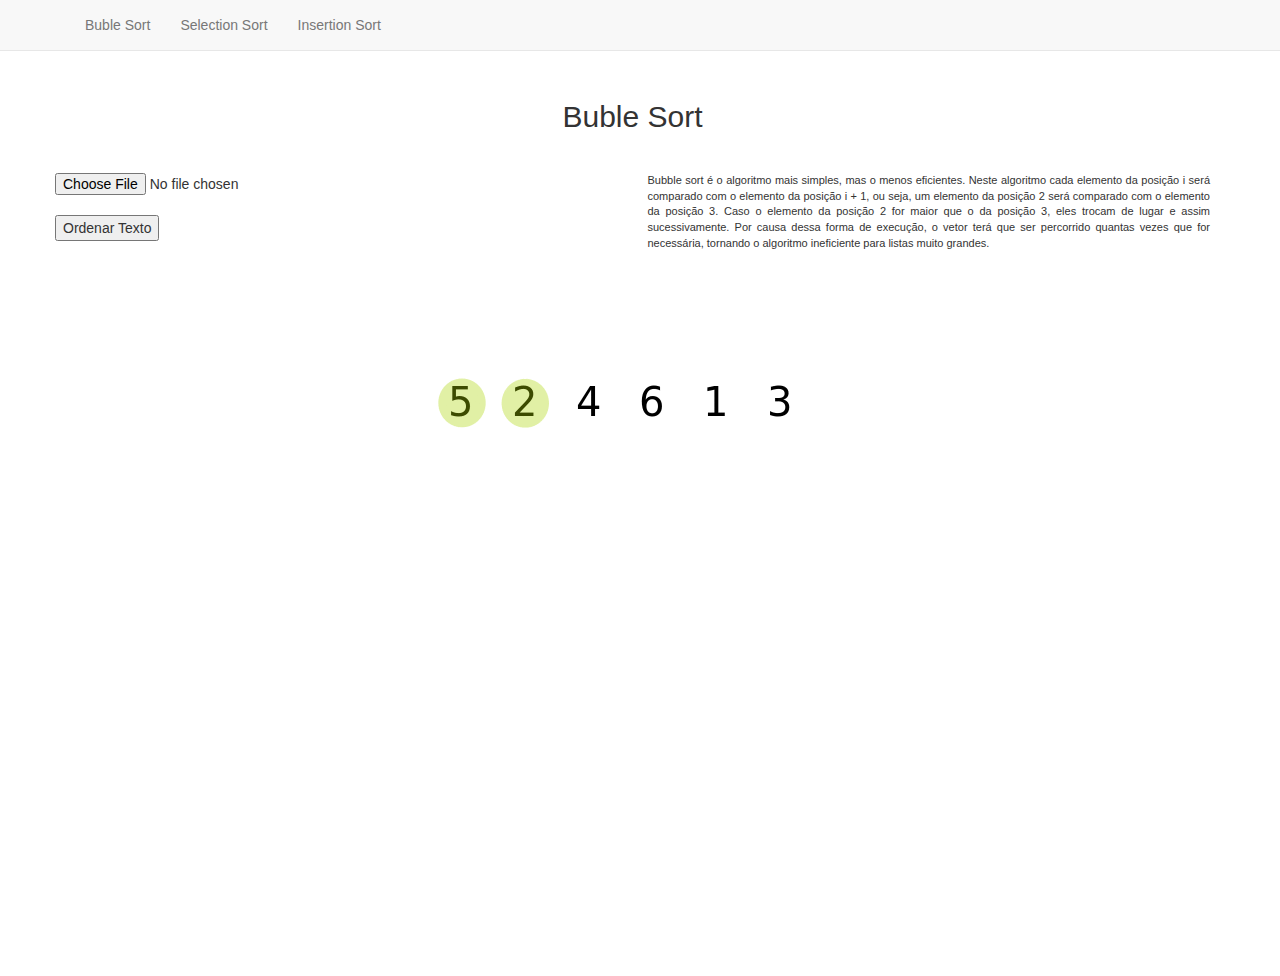
<file: Page/Index.html>
<!DOCTYPE html>
<html lang="en">
<head>
    <meta charset="UTF-8">
    <meta charset="utf-8">
    <meta http-equiv="X-UA-Compatible" content="IE=edge">
    <meta name="viewport" content="width=device-width, initial-scale=1">
    <!-- The above 3 meta tags *must* come first in the head; any other head content must come *after* these tags -->
    <meta name="description" content="">
    <meta name="author" content="">

    <title>Ordenacao de Dados</title>

    <!-- Bootstrap core CSS -->
    <link href="../Bootstrap/bootstrap.min.css" rel="stylesheet">

    <!-- IE10 viewport hack for Surface/desktop Windows 8 bug -->
    <link href="../Bootstrap/ie10-viewport-bug-workaround.css" rel="stylesheet">

    <!-- Custom styles for this template -->
    <link href="../Bootstrap/sticky-footer-navbar.css" rel="stylesheet">

    <!-- INDEX CSS -->
    <link rel="stylesheet" type="text/css" href="../Styles/index.css">
    <!-- Just for debugging purposes. Don't actually copy these 2 lines! -->
    <!--[if lt IE 9]><script src="../Js/ie8-responsive-file-warning.js"></script><![endif]-->
    <script src="../Js/ie-emulation-modes-warning.js"></script>

    <!-- HTML5 shim and Respond.js for IE8 support of HTML5 elements and media queries -->
    <!--[if lt IE 9]>
    <script src="https://oss.maxcdn.com/html5shiv/3.7.3/html5shiv.min.js"></script>
    <script src="https://oss.maxcdn.com/respond/1.4.2/respond.min.js"></script>
    <![endif]-->
</head>
<body>
<!-- Fixed navbar -->
<nav class="navbar navbar-default navbar-fixed-top">
    <div class="container">
        <div class="navbar-header">
            <button type="button" class="navbar-toggle collapsed" data-toggle="collapse" data-target="#navbar" aria-expanded="false" aria-controls="navbar">
                <span class="sr-only">Toggle navigation</span>
                <span class="icon-bar"></span>
                <span class="icon-bar"></span>
                <span class="icon-bar"></span>
            </button>
        </div>
        <div id="navbar" class="collapse navbar-collapse">
            <ul class="nav navbar-nav">
                <li><a class="active" href="#BubleSort">Buble Sort</a></li>
                <li><a href="SelectionSort.html">Selection Sort</a></li>
                <li><a href="InsertionSort.html">Insertion Sort</a></li>
            </ul>
        </div><!--/.nav-collapse -->
    </div>
</nav>
<div class="container" id="sitebody">
    <div class="row">
        <div class="col-md-12">
            <h2> Buble Sort</h2>
        </div>
    </div>
    <div class="row" id="sitebody_conteudo">
        <div class="col-md-6">
            <input type="file" id="theFile" accept=".txt">
            <br />
            <input type="button" id="btnOrdenar" value="Ordenar Texto">
            <iframe id="iframe" style="display:none;"></iframe>
        </div>
        <div class="col-md-6">
            <p id="conteudo">
                Bubble sort é o algoritmo mais simples, mas o menos eficientes. Neste algoritmo cada elemento da posição i será comparado
                com o elemento da posição i + 1, ou seja, um elemento da posição 2 será comparado com o elemento da posição 3. Caso o
                elemento da posição 2 for maior que o da posição 3, eles trocam de lugar e assim sucessivamente. Por causa dessa forma
                de execução, o vetor terá que ser percorrido quantas vezes que for necessária, tornando o algoritmo ineficiente para listas muito grandes.
            </p>
        </div>
    </div>
    <div class="row">
        <div class="col-md-12">
                <img class="div-center-align" src="../Img/bubble.gif">
        </div>
    </div>
</div>
<footer class="footer">

</footer>
<!-- Bootstrap core JavaScript
================================================== -->
<!-- Placed at the end of the document so the pages load faster -->
<script src="../Js/jquery-3.3.1.js"></script>
<script src="../Js/bootstrap.min.js"></script>
<script src="../Js/Pages/Index.js"></script>
<!-- IE10 viewport hack for Surface/desktop Windows 8 bug -->
<script src="../Js/ie10-viewport-bug-workaround.js"></script>
</body>
</html>
</file>
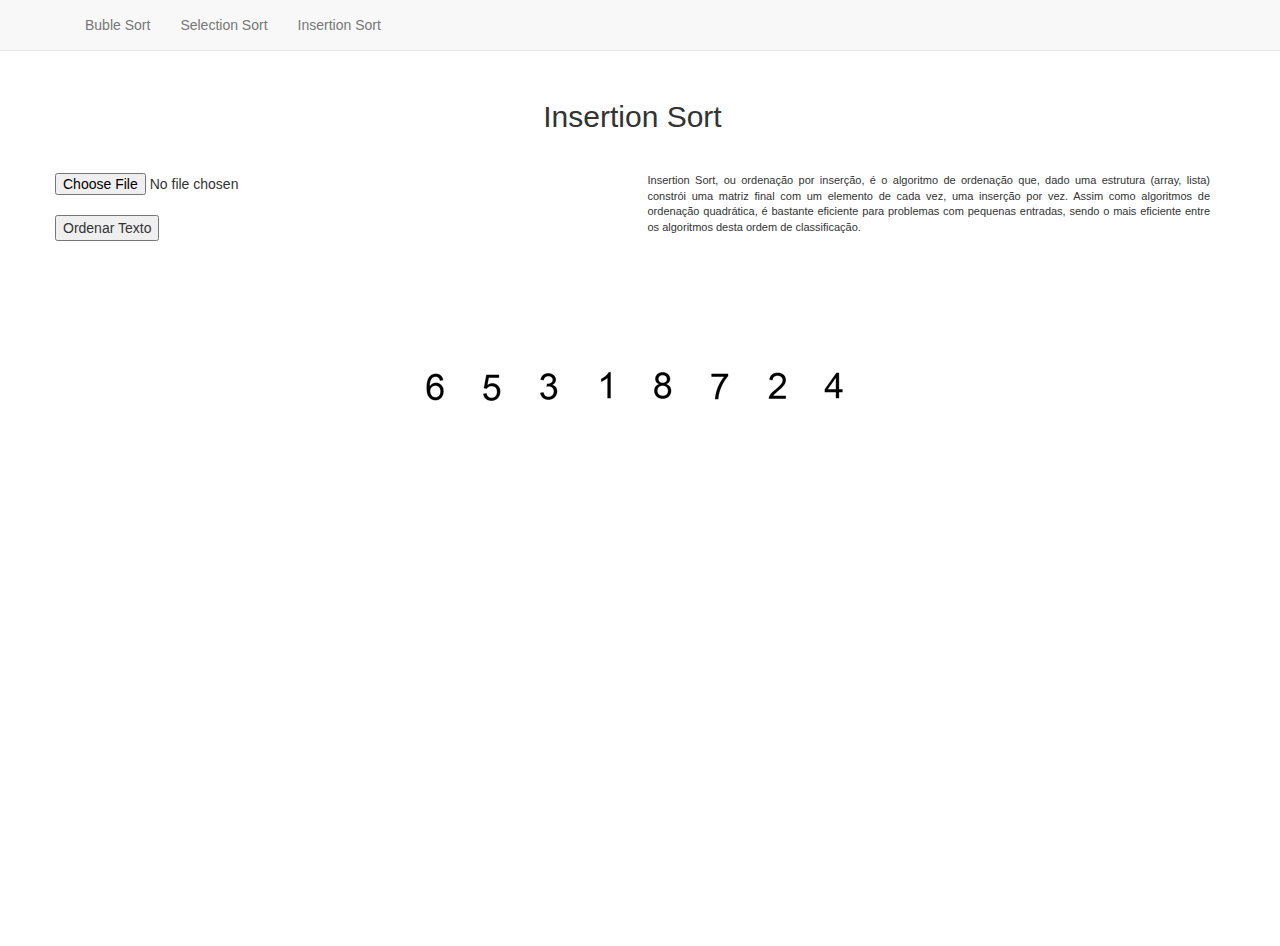
<file: Page/InsertionSort.html>
<!DOCTYPE html>
<html lang="en">
<head>
    <meta charset="UTF-8">
    <meta charset="utf-8">
    <meta http-equiv="X-UA-Compatible" content="IE=edge">
    <meta name="viewport" content="width=device-width, initial-scale=1">
    <!-- The above 3 meta tags *must* come first in the head; any other head content must come *after* these tags -->
    <meta name="description" content="">
    <meta name="author" content="">

    <title>Ordenacao de Dados</title>

    <!-- Bootstrap core CSS -->
    <link href="../Bootstrap/bootstrap.min.css" rel="stylesheet">

    <!-- IE10 viewport hack for Surface/desktop Windows 8 bug -->
    <link href="../Bootstrap/ie10-viewport-bug-workaround.css" rel="stylesheet">

    <!-- Custom styles for this template -->
    <link href="../Bootstrap/sticky-footer-navbar.css" rel="stylesheet">

    <!-- INDEX CSS -->
    <link rel="stylesheet" type="text/css" href="../Styles/InsertionSort.css">
    <!-- Just for debugging purposes. Don't actually copy these 2 lines! -->
    <!--[if lt IE 9]><script src="../Js/ie8-responsive-file-warning.js"></script><![endif]-->
    <script src="../Js/ie-emulation-modes-warning.js"></script>

    <!-- HTML5 shim and Respond.js for IE8 support of HTML5 elements and media queries -->
    <!--[if lt IE 9]>
    <script src="https://oss.maxcdn.com/html5shiv/3.7.3/html5shiv.min.js"></script>
    <script src="https://oss.maxcdn.com/respond/1.4.2/respond.min.js"></script>
    <![endif]-->
</head>
<body>
<!-- Fixed navbar -->
<nav class="navbar navbar-default navbar-fixed-top">
    <div class="container">
        <div class="navbar-header">
            <button type="button" class="navbar-toggle collapsed" data-toggle="collapse" data-target="#navbar" aria-expanded="false" aria-controls="navbar">
                <span class="sr-only">Toggle navigation</span>
                <span class="icon-bar"></span>
                <span class="icon-bar"></span>
                <span class="icon-bar"></span>
            </button>
        </div>
        <div id="navbar" class="collapse navbar-collapse">
            <ul class="nav navbar-nav">
                <li><a href="Index.html">Buble Sort</a></li>
                <li><a href="SelectionSort.html">Selection Sort</a></li>
                <li><a class="active" href="#InsertionSort">Insertion Sort</a></li>
            </ul>
        </div><!--/.nav-collapse -->
    </div>
</nav>
<div class="container" id="sitebody">
    <div class="row">
        <div class="col-md-12">
            <h2>Insertion Sort</h2>
        </div>
    </div>
    <div class="row" id="sitebody_conteudo">
        <div class="col-md-6">
            <input type="file" id="theFile" accept=".txt">
            <br />
            <input type="button" id="btnOrdenar" value="Ordenar Texto">
            <iframe id="iframe" style="display:none;"></iframe>
        </div>
        <div class="col-md-6">
            <p>
                Insertion Sort, ou ordenação por inserção, é o algoritmo de ordenação que, dado uma estrutura (array, lista) constrói
                uma matriz final com um elemento de cada vez, uma inserção por vez. Assim como algoritmos de ordenação quadrática,
                é bastante eficiente para problemas com pequenas entradas, sendo o mais eficiente entre os algoritmos desta
                ordem de classificação.
            </p>
        </div>
    </div>
    <div class="row">
        <div class="col-md-12">
                <img class="div-center-align" src="../Img/Insertion-sort-example.gif">
        </div>
    </div>
</div>
<footer class="footer">

</footer>
<!-- Bootstrap core JavaScript
================================================== -->
<!-- Placed at the end of the document so the pages load faster -->
<script src="../Js/jquery-3.3.1.js"></script>
<script src="../Js/bootstrap.min.js"></script>
<script src="../Js/Pages/InsertionSort.js"></script>
<!-- IE10 viewport hack for Surface/desktop Windows 8 bug -->
<script src="../Js/ie10-viewport-bug-workaround.js"></script>
</body>
</html>
</file>
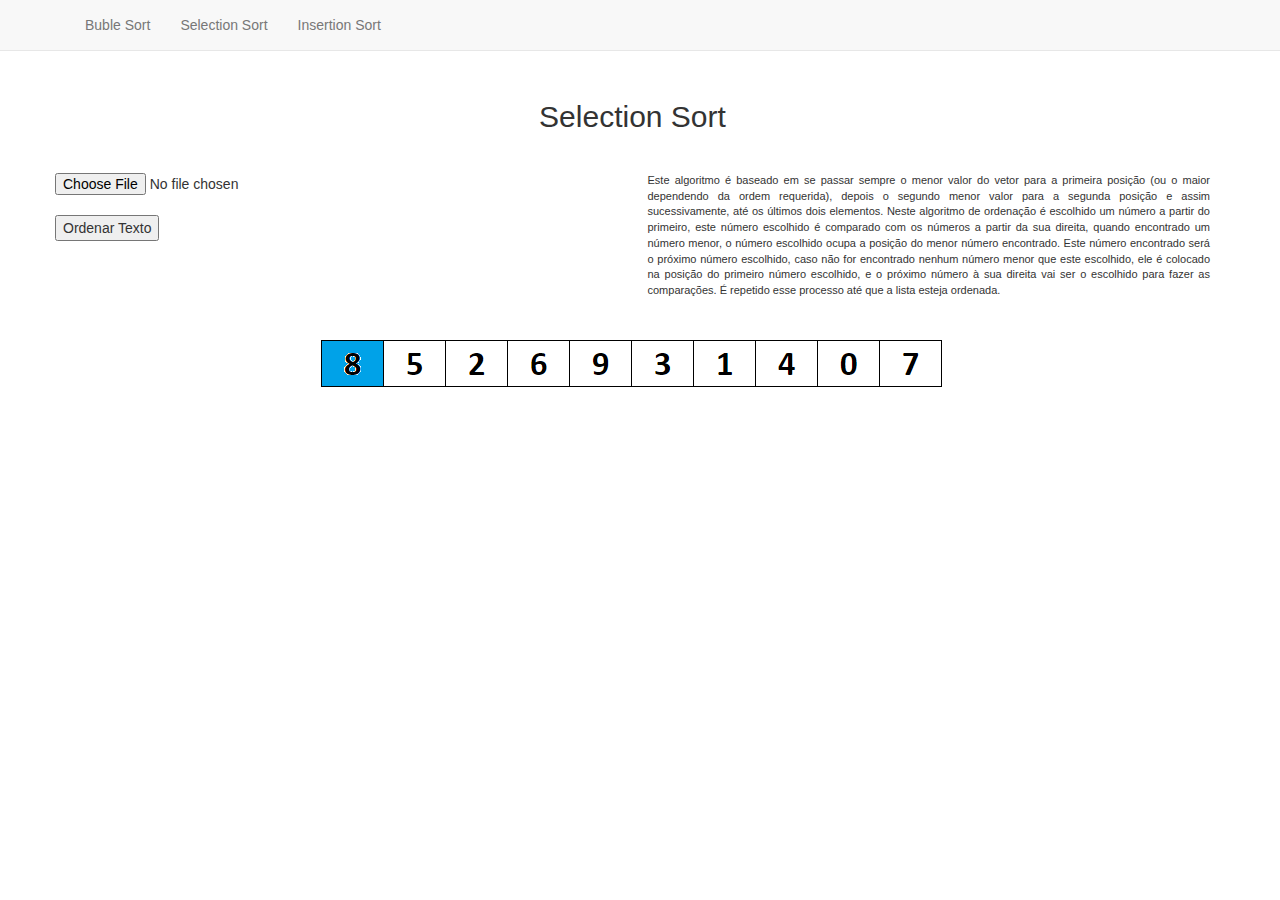
<file: Page/SelectionSort.html>
<!DOCTYPE html>
<html lang="en">
<head>
    <meta charset="UTF-8">
    <meta charset="utf-8">
    <meta http-equiv="X-UA-Compatible" content="IE=edge">
    <meta name="viewport" content="width=device-width, initial-scale=1">
    <!-- The above 3 meta tags *must* come first in the head; any other head content must come *after* these tags -->
    <meta name="description" content="">
    <meta name="author" content="">

    <title>Ordenacao de Dados</title>

    <!-- Bootstrap core CSS -->
    <link href="../Bootstrap/bootstrap.min.css" rel="stylesheet">

    <!-- IE10 viewport hack for Surface/desktop Windows 8 bug -->
    <link href="../Bootstrap/ie10-viewport-bug-workaround.css" rel="stylesheet">

    <!-- Custom styles for this template -->
    <link href="../Bootstrap/sticky-footer-navbar.css" rel="stylesheet">

    <!-- INDEX CSS -->
    <link rel="stylesheet" type="text/css" href="../Styles/SelectionSort.css">
    <!-- Just for debugging purposes. Don't actually copy these 2 lines! -->
    <!--[if lt IE 9]><script src="../Js/ie8-responsive-file-warning.js"></script><![endif]-->
    <script src="../Js/ie-emulation-modes-warning.js"></script>

    <!-- HTML5 shim and Respond.js for IE8 support of HTML5 elements and media queries -->
    <!--[if lt IE 9]>
    <script src="https://oss.maxcdn.com/html5shiv/3.7.3/html5shiv.min.js"></script>
    <script src="https://oss.maxcdn.com/respond/1.4.2/respond.min.js"></script>
    <![endif]-->
</head>
<body>
<!-- Fixed navbar -->
<nav class="navbar navbar-default navbar-fixed-top">
    <div class="container">
        <div class="navbar-header">
            <button type="button" class="navbar-toggle collapsed" data-toggle="collapse" data-target="#navbar" aria-expanded="false" aria-controls="navbar">
                <span class="sr-only">Toggle navigation</span>
                <span class="icon-bar"></span>
                <span class="icon-bar"></span>
                <span class="icon-bar"></span>
            </button>
        </div>
        <div id="navbar" class="collapse navbar-collapse">
            <ul class="nav navbar-nav">
                <li><a href="Index.html">Buble Sort</a></li>
                <li><a class="active" href="#SelectionSort">Selection Sort</a></li>
                <li><a href="InsertionSort.html">Insertion Sort</a></li>
            </ul>
        </div><!--/.nav-collapse -->
    </div>
</nav>
<div class="container" id="sitebody">
    <div class="row">
        <div class="col-md-12">
            <h2>Selection Sort</h2>
        </div>
    </div>
    <div class="row" id="sitebody_conteudo">
        <div class="col-md-6">
            <input type="file" id="theFile" accept=".txt">
            <br />
            <input type="button" id="btnOrdenar" value="Ordenar Texto">
            <iframe id="iframe" style="display:none;"></iframe>
        </div>
        <div class="col-md-6">
            <p>
                Este algoritmo é baseado em se passar sempre o menor valor do vetor para a primeira posição (ou o maior dependendo da ordem
                requerida), depois o segundo menor valor para a segunda posição e assim sucessivamente, até os últimos dois elementos.

                Neste algoritmo de ordenação é escolhido um número a partir do primeiro, este número escolhido é comparado com os números a
                partir da sua direita, quando encontrado um número menor, o número escolhido ocupa a posição do menor número encontrado. Este
                número encontrado será o próximo número escolhido, caso não for encontrado nenhum número menor que este escolhido, ele é
                colocado na posição do primeiro número escolhido, e o próximo número à sua direita vai ser o escolhido para fazer as
                comparações. É repetido esse processo até que a lista esteja ordenada.
            </p>
        </div>
    </div>
    <div class="row">
        <div class="col-md-12">
                <img class="div-center-align" src="../Img/Selection-Sort.gif">
        </div>
    </div>
</div>
<footer class="footer">

</footer>
<!-- Bootstrap core JavaScript
================================================== -->
<!-- Placed at the end of the document so the pages load faster -->
<script src="../Js/jquery-3.3.1.js"></script>
<script src="../Js/bootstrap.min.js"></script>
<script src="../Js/Pages/SelectionSort.js"></script>
<!-- IE10 viewport hack for Surface/desktop Windows 8 bug -->
<script src="../Js/ie10-viewport-bug-workaround.js"></script>
</body>
</html>
</file>
<file: Bootstrap/sticky-footer-navbar.css>
/* Sticky footer styles
-------------------------------------------------- */
html {
    position: relative;
    min-height: 100%;
}
body {
    /* Margin bottom by footer height */
    margin-bottom: 300px;
}
.footer {
    position: absolute;
    bottom: 0;
    width: 100%;
    /* Set the fixed height of the footer here */
    height: 280px;
    background-color: white;
}


/* Custom page CSS
-------------------------------------------------- */
/* Not required for template or sticky footer method. */

body > .container {
    padding: 60px 15px 100px 0;
}
.container .text-muted {
    margin: 20px 0;
}

.footer > .container {
    padding-right: 15px;
    padding-left: 15px;
}

code {
    font-size: 80%;
}
</file>
<file: Styles/index.css>
#conteudo {
    text-align: justify;
    font-size: 11px;
}
.div-center-align{
    display: block;
    margin-left: auto;
    margin-right: auto
}
#sitebody{
    padding-top: 80px;
}
h2{
    text-align: center;
}
#sitebody_conteudo{
    padding-top: 30px;
}
</file>
<file: Styles/InsertionSort.css>
p {
    text-align: justify;
    font-size: 11px;
}
.div-center-align{
    display: block;
    margin-left: auto;
    margin-right: auto
}
#sitebody{
    padding-top: 80px;
}
h2{
    text-align: center;
}
#sitebody_conteudo{
    padding-top: 30px;
}
</file>
<file: Styles/SelectionSort.css>
p {
    text-align: justify;
    font-size: 11px;
}
.div-center-align{
    display: block;
    margin-left: auto;
    margin-right: auto
}
#sitebody{
    padding-top: 80px;
}
h2{
    text-align: center;
}
#sitebody_conteudo{
    padding-top: 30px;
}
</file>
<file: Bootstrap/ie10-viewport-bug-workaround.css>
/*!
 * IE10 viewport hack for Surface/desktop Windows 8 bug
 * Copyright 2014-2015 Twitter, Inc.
 * Licensed under MIT (https://github.com/twbs/bootstrap/blob/master/LICENSE)
 */

/*
 * See the Getting Started docs for more information:
 * http://getbootstrap.com/getting-started/#support-ie10-width
 */
@-ms-viewport     { width: device-width; }
@-o-viewport      { width: device-width; }
@viewport         { width: device-width; }
</file>
